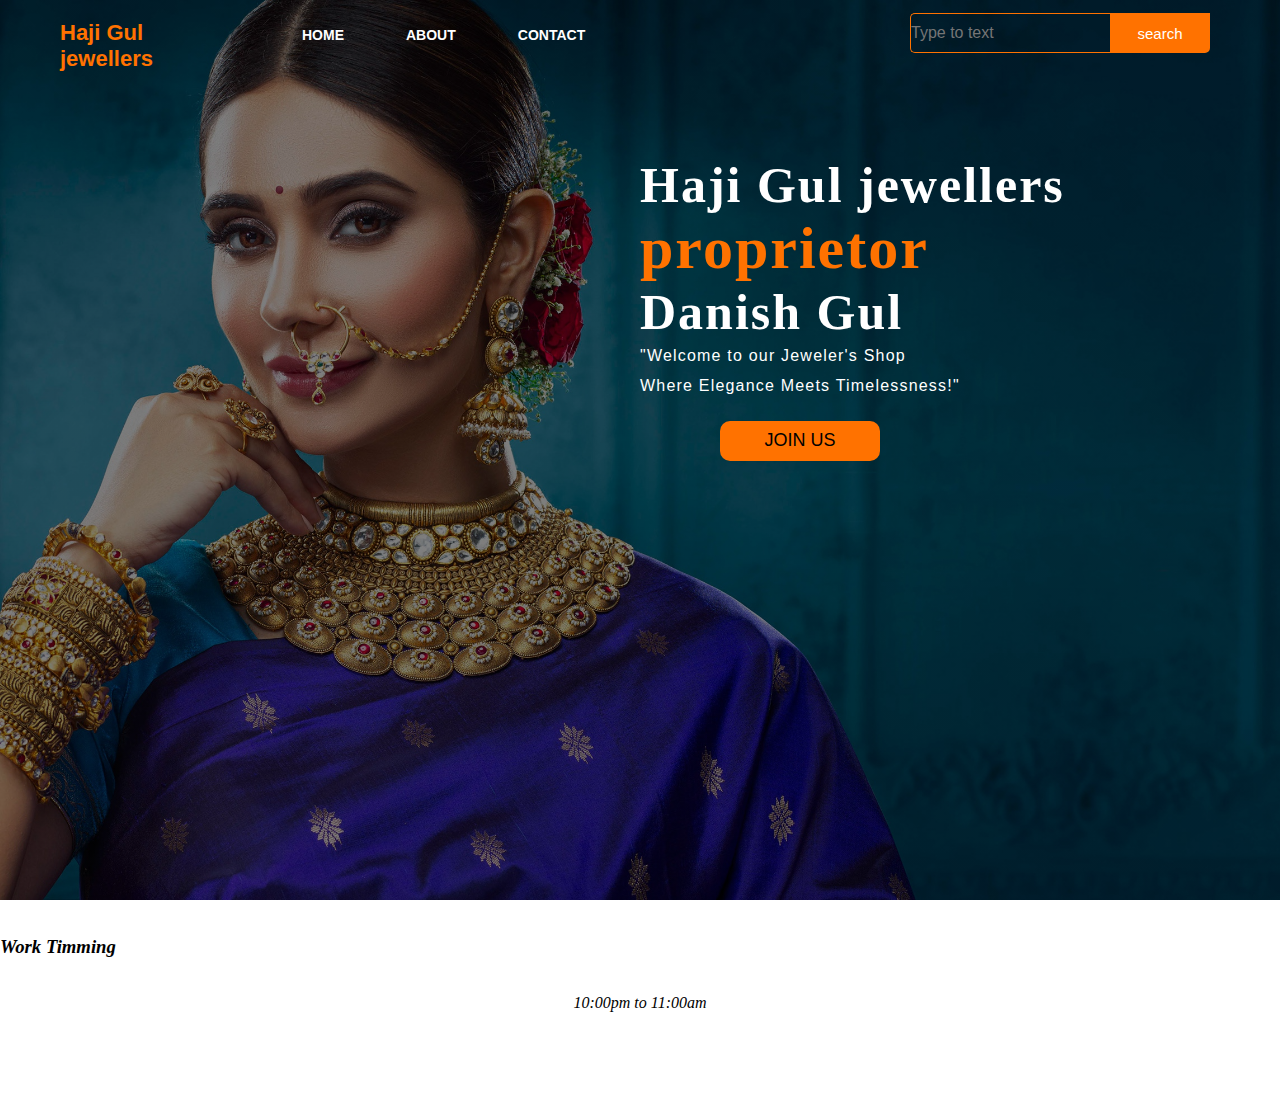
<file: index.html>
<!DOCTYPE html>
<html lang="en">

<head>
    <title>Home-page</title>
    <link rel="stylesheet" href="style.css">
</head>

<body>
    <div class="main">
        <div class="navbar">
            <div class="icon">
                <h2 class="logo">Haji Gul jewellers</h2>
            </div>


            <div class="menu">
                <ul>
                    <li><a href="./index.html">HOME</a></li>
                    <li><a href="./about.html">ABOUT</a></li>
                    <li><a href="./contact.html">CONTACT</a></li>
                </ul>
            </div>

            <div class="search">
                <input class="srch" type="search" name="" placeholder="Type to text">
                <a href="#"> <button class="btn">search</button></a>
            </div>

        </div>
        <div class="content">
            <h1>Haji Gul jewellers<br><span>proprietor</span> <br>Danish Gul</h1>
            <p class="par">"Welcome to our Jeweler's Shop <br> Where Elegance Meets Timelessness!"</p>
            <button class="cn"><a href="#">JOIN US</a></button>
        </div>
    </div>
    </div>
    <br>
    <br>
    <i><h3>Work Timming</h3></i>
    <br>
    <br>
    <i><center><p>10:00pm to 11:00am</p></center></i>
    <br>
    <br>
    <br>
    <br>
    <br>
    <br>

</body>

</html>
</file>
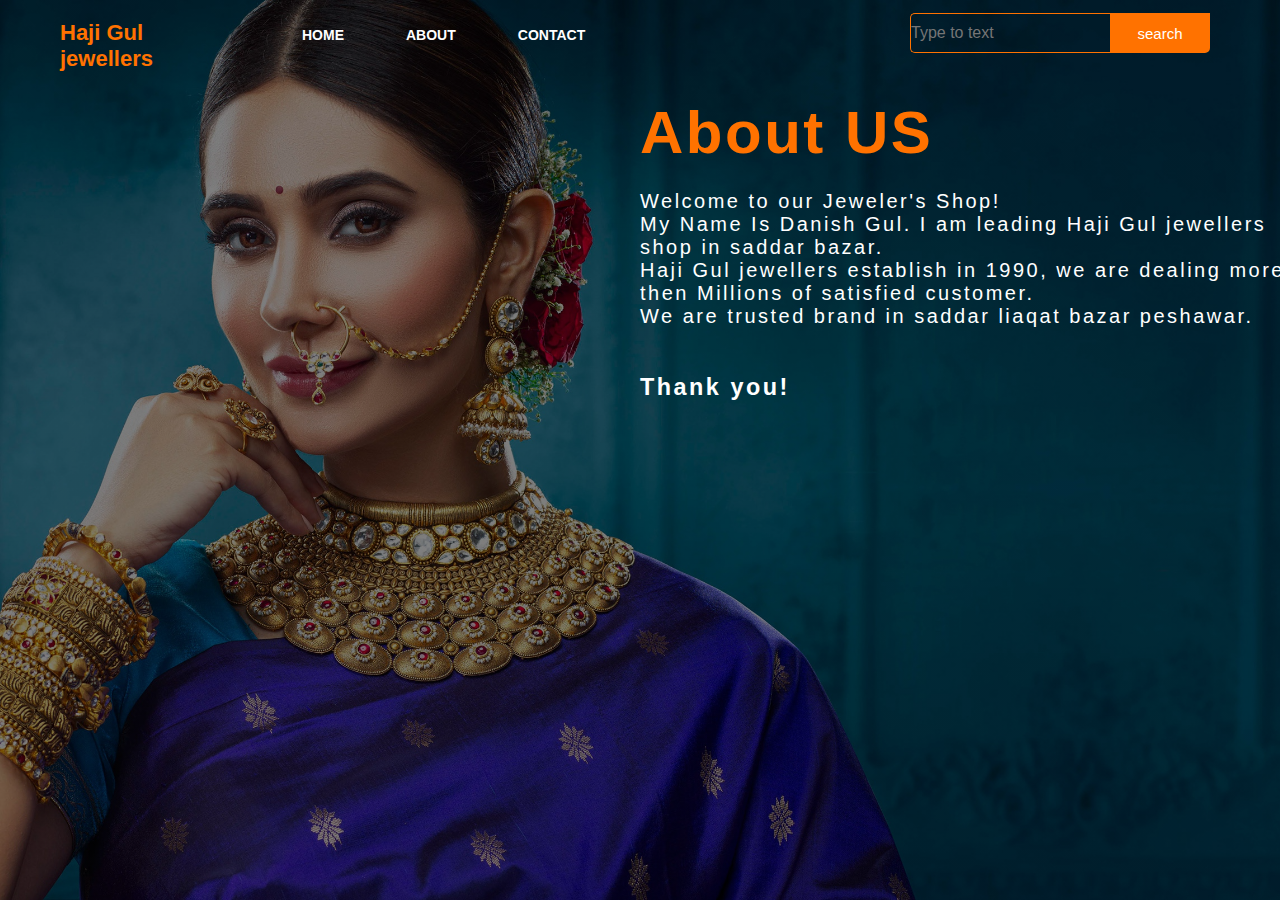
<file: about.html>
<!DOCTYPE html>
<html lang="en">
<head>
    <title>About-page</title>
    <link rel="stylesheet" href="style.css">
</head>
<body>
    <div class="main">
        <div class="navbar">
            <div class="icon">
                <h2 class="logo">Haji Gul jewellers</h2>     
            </div>
   
    <div class="menu">
        <ul>
            <li><a href="./index.html">HOME</a></li>
            <li><a href="./about.html">ABOUT</a></li>
            <li><a href="./contact.html">CONTACT</a></li>
        </ul>
    </div>

    <div class="search">
        <input class="srch" type="search" name=""placeholder="Type to text">
        <a href="#"> <button class="btn">search</button></a>
    </div>
</div>
<div class="about">
    <br>
    <h1><span>About US</span></h1>
    <br>

    <p class="par">Welcome to our Jeweler's Shop! <br> My Name Is Danish Gul.
         I am leading Haji Gul jewellers shop in saddar bazar. <br>
    Haji Gul jewellers establish in 1990, we are dealing more then Millions of satisfied customer. <br>
    We are trusted brand in saddar liaqat bazar peshawar. <br>
    <br>
    <br>

    <h3>Thank you!</h3>
 </p>

    </div>

</body>
</html>
</file>
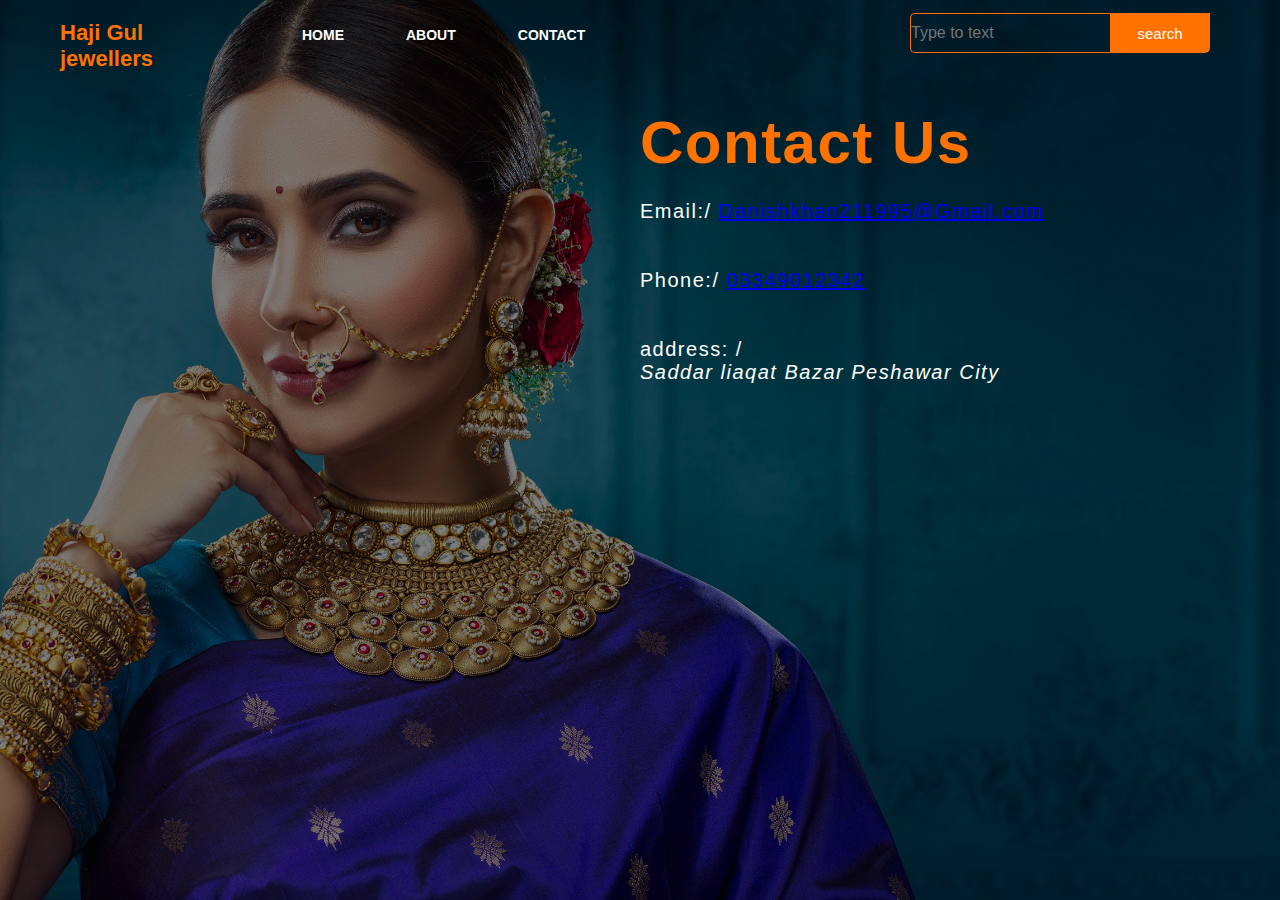
<file: contact.html>
<!DOCTYPE html>
<html lang="en">
<head>
    <title>Contact-page</title>
    <link rel="stylesheet" href="style.css">
</head>
<body>
    <div class="main">
        <div class="navbar">
            <div class="icon">
                <h2 class="logo">Haji Gul jewellers</h2>     
            </div>
    
    <div class="menu">
        <ul>
            <li><a href="./index.html">HOME</a></li>
            <li><a href="./about.html">ABOUT</a></li>
            <li><a href="./contact.html">CONTACT</a></li>
        </ul>
    </div>

    <div class="search">
        <input class="srch" type="search" name=""placeholder="Type to text">
        <a href="#"> <button class="btn">search</button></a>
    </div>
    <br>
    <br>
    <br>
    <br>
    <br>
    <br>

    <div class="contact">
        <h1><span>Contact Us</span></h1>
        <br>
        <p> Email:/ <a href="mailto:Danishkhan211995@Gmail.com">Danishkhan211995@Gmail.com</a></p>
        <br>
        <br>
        <p> Phone:/ <a href="03349012342">03349012342</a></p>
        <br>
        <br>
        <p>address: /<address>Saddar liaqat Bazar Peshawar City </address></p>
    </div>
</body>
</html>
</file>
<file: style.css>
*{
    margin: 0;
    padding: 0;
    
}

.main{
    width: 100%;
    background: linear-gradient(to top, rgba(0,0,0,0.5)50%,rgba(0,0,0,0.5)50%), url(8.jpg);
    background-position: center;
    background-size: cover;
    height: 100vh;
}

.navbar{
    width: 1200px;
    height: 75px;
    margin: auto;
}

.icon{
    width: 200px;
    float: left;
    height: 70px;   
}

.logo{
    color: #ff7200;
    font-size: 22px;
    font-family: Arial;
    padding-left: 20px;
    float: left;
    padding-top: 20px;
}

.menu{
    width: 400px;
    float: left;
    height: 700px;
}

ul{
    float: left;
    display: flex;
    justify-content: center;
    align-items: center;
}

ul li{
    list-style: none;
    margin-left: 62px;
    margin-top: 27px;
    font-size: 14px;
}

ul li a{
    text-decoration: none;
    color: #fff;
    font-family: Arial;
    font-weight: bold;
    transition: 0.4 ease-in-out ;
}

ul li a:hover{
    color: #ff7200;
}

.search{
    width: 330px;
    float: left;
    margin-left: 270px;
}

.srch{
    font-family: Arial;
    width: 200px;
    height: 40px;
    background:transparent;
    border: 1px solid #ff7200;
    margin-top: 13px;
    color: #fff;
    border-right: none;
    font-size: 16px;
    float: left;
    padding: 10;
    border-bottom-left-radius: 5px;
    border-top-left-radius: 5px;
}

.btn{
    width: 100px;
    height: 40px;
    background: #ff7200;
    border: 2px solid #ff7200;
    margin-top: 13px;
    color: #fff;
    font-size: 15px;
    border-bottom-right-radius: 5px;
    border-bottom-right-radius: 5px;
}

.btn:focus{
    outline: none;
}

.srch:focus{
    outline: none;
}

.content{
    width: 1150px;
    height: auto;
    margin: auto;
    color: #fff;
    position: relative;
}

.content .par{
   padding-left: 100px;
    padding-bottom: 20px;
    font-family: Arial;
    letter-spacing: 1.2px;
    line-height: 30px;
}

.content h1{
    font-family: 'Times New Roman';
    font-size: 50px;
    padding-left: 500px;
    margin-top: 7%;
    letter-spacing: 2px;
}

.content .cn{
    width: 160px;
    height: 40px;
    background: #ff7200;
    border: none;
    margin-bottom: 10px;
    margin-left: 80px;
    font-size: 18px;
    border-radius: 10px;
    cursor: pointer;
    transition: .4s ease;

}

.content .cn a{
    text-decoration: none;
    color: #000;
    transition: .3s ease;
}

.cn:hover{
    background-color: #fff;
}

.content span{
    color: #ff7200;
    font-size: 60px;
}

.about{
    font-family: Arial;
    font-size: 20px;
    padding-left: 150px;
    margin-top: 7%;
    letter-spacing: 2.5px; 
    width: 1150px;
    height: auto;
    margin: auto;
    color: #fff;
    position: relative;  
}
.about span{
    color: #ff7200;
    font-size: 60px;
}

.contact{
    font-family: Arial;
    font-size: 20px;
    padding-left: 100px;
    margin-top: 7%;
    letter-spacing: 1.5px; 
    width: 1150px;
    height: auto;
    margin: auto;
    color: #fff;
    position: relative;    
}

.contact span{
    color: #ff7200;
    font-size: 60px;  
}
</file>
